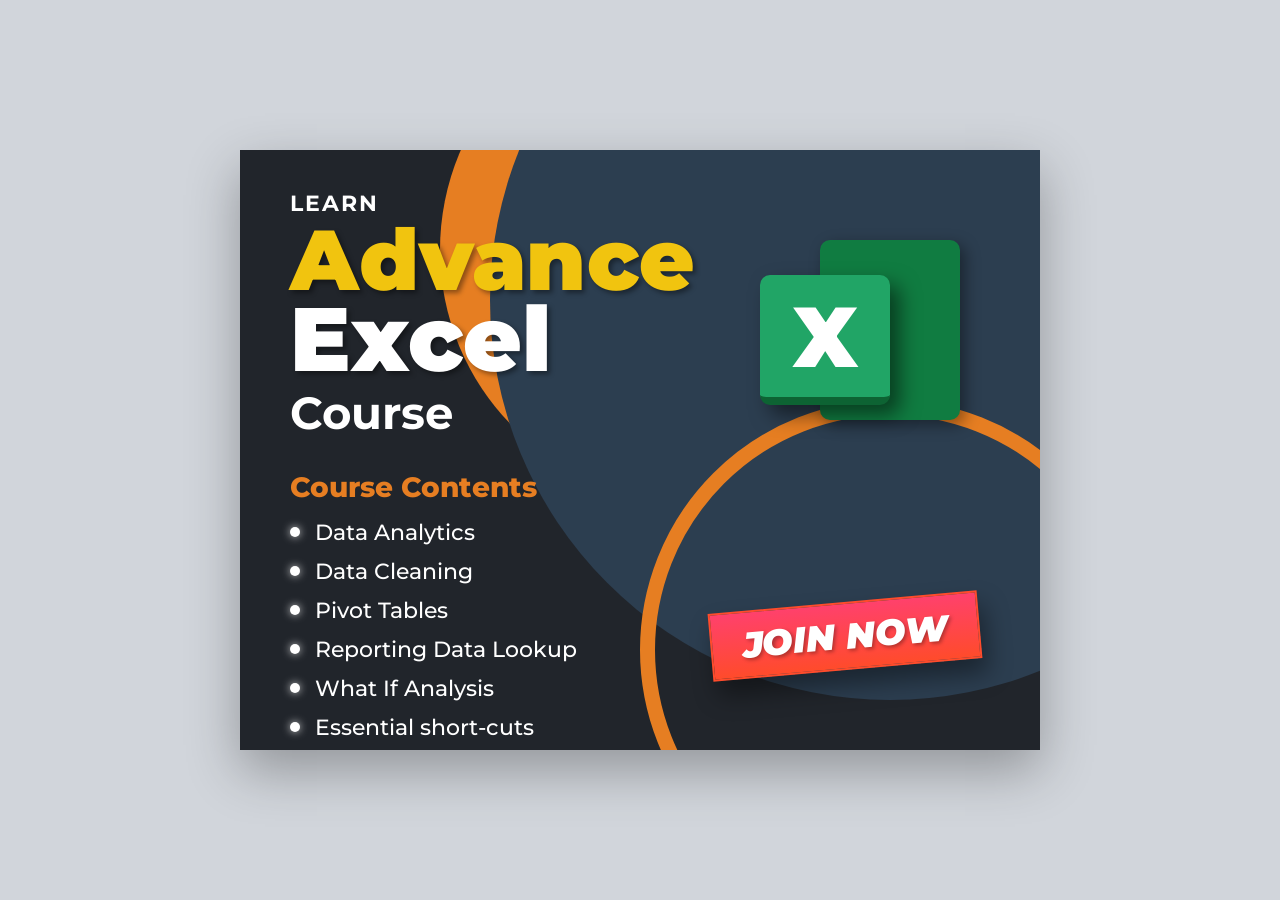
<file: excel.html>
<!DOCTYPE html>
<html lang="en">
<head>
    <meta charset="UTF-8">
    <meta name="viewport" content="width=device-width, initial-scale=1.0">
    <title>Advance Excel Card</title>
    <!-- Linking your CSS file -->
    <link rel="stylesheet" href="style1.css">
</head>
<body>

    <!-- Main 800x600 Container -->
    <div class="excel-card">
        
        <!-- Background Decorative Curves -->
        <div class="curve-orange"></div>
        <div class="curve-dark"></div>
        <div class="curve-lines"></div>

        <!-- CSS Only Excel Logo -->
        <div class="excel-logo">
            <div class="logo-back"></div>
            <div class="logo-front">X</div>
        </div>

        <!-- Text Content -->
        <div class="content-area">
            
            <div class="text-learn">LEARN</div>
            <div class="text-advance">Advance</div>
            <div class="text-excel">Excel</div>
            <div class="text-course">Course</div>

            <div class="list-title">Course Contents</div>
            <ul class="course-list">
                <li>Data Analytics</li>
                <li>Data Cleaning</li>
                <li>Pivot Tables</li>
                <li>Reporting Data Lookup</li>
                <li>What If Analysis</li>
                <li>Essential short-cuts</li>
                <li>Logical Statements</li>
                <li>Working with Dates</li>
            </ul>
        </div>

        <!-- Slanted JOIN NOW Button -->
        <div class="join-btn">
            JOIN NOW
        </div>

    </div>

</body>
</html>
</file>
<file: style1.css>
/* Google Font Import for exact match */
@import url('https://fonts.googleapis.com/css2?family=Montserrat:ital,wght@0,500;0,700;0,800;0,900;1,900&display=swap');

* {
    margin: 0;
    padding: 0;
    box-sizing: border-box;
    font-family: 'Montserrat', sans-serif;
}

/* Background for the browser so you can easily crop the card */
body {
    background-color: #d1d5db;
    display: flex;
    justify-content: center;
    align-items: center;
    min-height: 100vh;
}

/* Exact 800x600 Card */
.excel-card {
    width: 800px;
    height: 600px;
    background-color: #21252b;
    position: relative;
    overflow: hidden;
    box-shadow: 0 20px 50px rgba(0,0,0,0.3);
}

/* --- Background Curved Shapes --- */
.curve-dark {
    position: absolute;
    top: -250px;
    right: -250px;
    width: 800px;
    height: 800px;
    background-color: #2c3e50;
    border-radius: 50%;
    z-index: 1;
}

.curve-orange {
    position: absolute;
    top: -150px;
    right: 100px;
    width: 500px;
    height: 500px;
    background-color: #e67e22;
    border-radius: 50%;
    z-index: 0;
}

.curve-lines {
    position: absolute;
    bottom: -150px;
    right: -100px;
    width: 500px;
    height: 500px;
    border: 15px solid #e67e22;
    border-radius: 50%;
    z-index: 1;
}

/* --- Left Side Content --- */
.content-area {
    position: absolute;
    top: 0;
    left: 0;
    padding: 40px 50px;
    z-index: 10;
}

.text-learn {
    color: #ffffff;
    font-weight: 700;
    letter-spacing: 2px;
    font-size: 22px;
    margin-bottom: 5px;
}

.text-advance {
    color: #f1c40f; /* Yellow */
    font-weight: 900;
    font-size: 85px;
    line-height: 0.9;
    text-shadow: 3px 3px 5px rgba(0,0,0,0.4);
}

.text-excel {
    color: #ffffff;
    font-weight: 900;
    font-size: 90px;
    line-height: 0.9;
    text-shadow: 3px 3px 5px rgba(0,0,0,0.4);
}

.text-course {
    color: #ffffff;
    font-weight: 700;
    font-size: 45px;
    margin-top: 5px;
    margin-bottom: 30px;
}

/* --- Course Contents List --- */
.list-title {
    color: #e67e22;
    font-weight: 800;
    font-size: 28px;
    margin-bottom: 15px;
}

.course-list {
    list-style: none;
}

.course-list li {
    color: #ffffff;
    font-size: 22px;
    font-weight: 500;
    margin-bottom: 12px;
    display: flex;
    align-items: center;
}

.course-list li::before {
    content: '';
    display: inline-block;
    width: 10px;
    height: 10px;
    background-color: #ffffff;
    border-radius: 50%;
    margin-right: 15px;
    box-shadow: 0 0 8px rgba(255,255,255,0.8);
}

/* --- CSS Excel Logo (Top Right) --- */
.excel-logo {
    position: absolute;
    top: 90px;
    right: 110px;
    z-index: 10;
}

.logo-back {
    position: absolute;
    top: 0;
    right: -30px;
    width: 140px;
    height: 180px;
    background-color: #107c41;
    border-radius: 10px;
    box-shadow: 5px 5px 15px rgba(0,0,0,0.4);
}

.logo-front {
    position: absolute;
    top: 35px;
    right: 40px;
    width: 130px;
    height: 130px;
    background-color: #21a566;
    border-radius: 10px;
    border-bottom: 8px solid #0d6333;
    display: flex;
    justify-content: center;
    align-items: center;
    color: white;
    font-size: 85px;
    font-weight: 900;
    box-shadow: 10px 10px 20px rgba(0,0,0,0.5);
}

/* --- Join Now Button (Bottom Right) --- */
.join-btn {
    position: absolute;
    bottom: 80px;
    right: 60px;
    background: linear-gradient(to bottom, #ff416c, #ff4b2b);
    color: white;
    font-weight: 900;
    font-size: 36px;
    font-style: italic;
    padding: 10px 30px;
    border: 2px solid #ff4b2b;
    box-shadow: 5px 15px 25px rgba(0,0,0,0.4);
    transform: rotate(-5deg); /* Tilted like the image */
    text-transform: uppercase;
    z-index: 20;
    text-shadow: 2px 2px 4px rgba(0,0,0,0.3);
}
</file>
